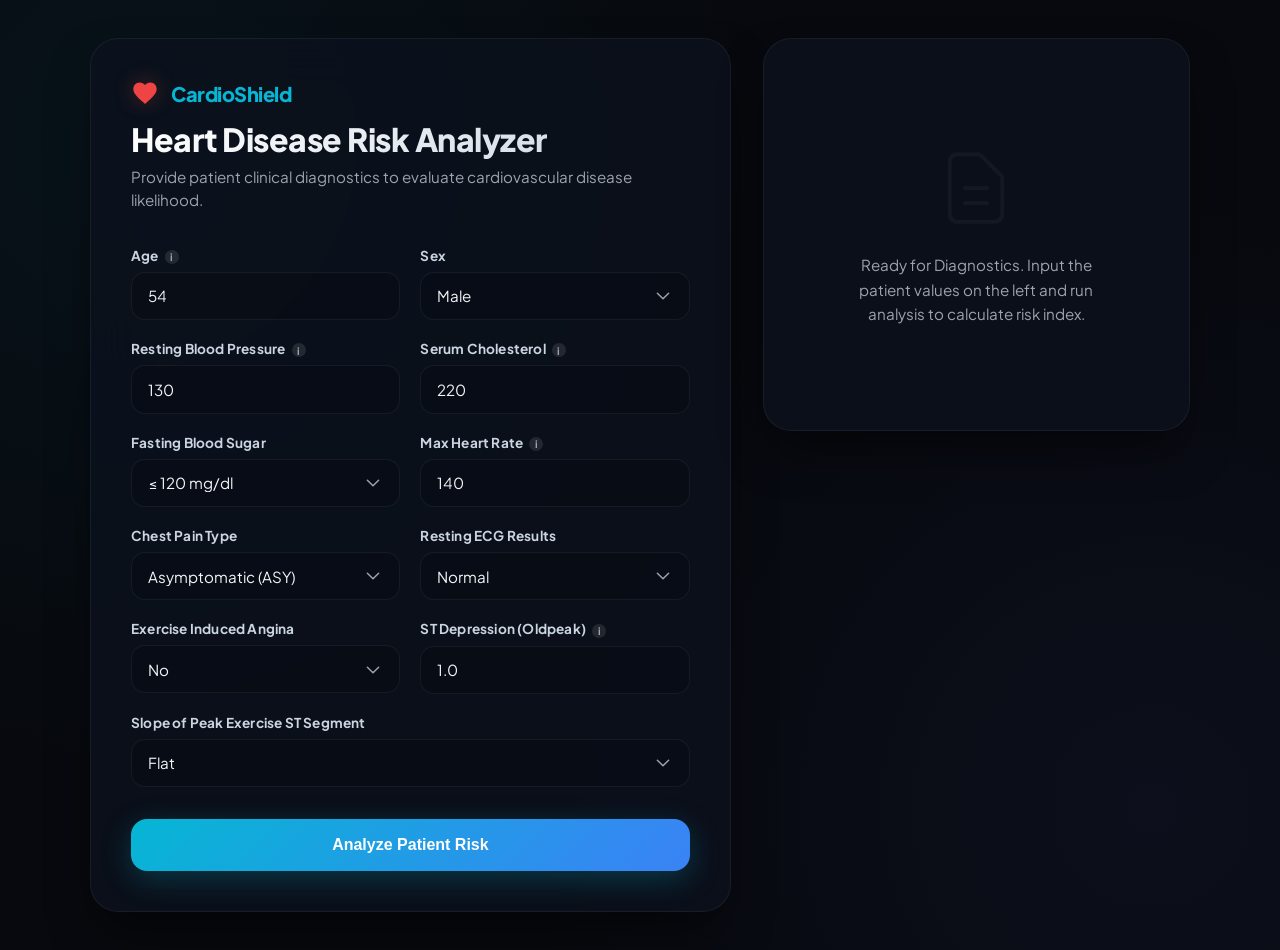
<file: static/index.html>
<!DOCTYPE html>
<html lang="en">
<head>
    <meta charset="UTF-8">
    <meta name="viewport" content="width=device-width, initial-scale=1.0">
    <meta name="description" content="CardioShield provides heart disease prediction using a machine learning K-Nearest Neighbors (KNN) model.">
    <title>Heart Disease Risk Analyzer</title>
    <link href="https://fonts.googleapis.com/css2?family=Plus+Jakarta+Sans:wght@300;400;500;600;700;800&display=swap" rel="stylesheet">
    <link rel="stylesheet" href="/static/css/style.css">
    <link rel="icon" type="image/png" href="/static/favicon.png">
    <script src="/static/js/script.js" defer></script>
</head>
<body>
    <div class="container">
        <!-- Form Panel -->
        <div class="card">
            <div class="header">
                <div class="logo-area">
                    <svg class="logo-icon" xmlns="http://www.w3.org/2000/svg" width="28" height="28" viewBox="0 0 24 24" fill="currentColor">
                        <path d="M12 21.35l-1.45-1.32C5.4 15.36 2 12.28 2 8.5 2 5.42 4.42 3 7.5 3c1.74 0 3.41.81 4.5 2.09C13.09 3.81 14.76 3 16.5 3 19.58 3 22 5.42 22 8.5c0 3.78-3.4 6.86-8.55 11.54L12 21.35z"/>
                    </svg>
                    <span style="font-weight: 800; font-size: 1.25rem; letter-spacing: -0.5px; color: var(--primary)">CardioShield</span>
                </div>
                <h1>Heart Disease Risk Analyzer</h1>
                <p>Provide patient clinical diagnostics to evaluate cardiovascular disease likelihood.</p>
            </div>

            <form id="predictionForm" onsubmit="handleFormSubmit(event)">
                <div class="form-grid">
                    <!-- Age -->
                    <div class="form-group">
                        <label for="Age">Age <span class="info-icon" title="Age in years">i</span></label>
                        <input type="number" id="Age" name="Age" min="1" max="120" value="54" required>
                    </div>

                    <!-- Sex -->
                    <div class="form-group">
                        <label for="Sex">Sex</label>
                        <select id="Sex" name="Sex" required>
                            <option value="M" selected>Male</option>
                            <option value="F">Female</option>
                        </select>
                    </div>

                    <!-- RestingBP -->
                    <div class="form-group">
                        <label for="RestingBP">Resting Blood Pressure <span class="info-icon" title="Resting blood pressure in mm Hg on admission to the hospital">i</span></label>
                        <input type="number" id="RestingBP" name="RestingBP" min="50" max="250" value="130" required>
                    </div>

                    <!-- Cholesterol -->
                    <div class="form-group">
                        <label for="Cholesterol">Serum Cholesterol <span class="info-icon" title="Serum cholesterol in mg/dl">i</span></label>
                        <input type="number" id="Cholesterol" name="Cholesterol" min="50" max="600" value="220" required>
                    </div>

                    <!-- FastingBS -->
                    <div class="form-group">
                        <label for="FastingBS">Fasting Blood Sugar</label>
                        <select id="FastingBS" name="FastingBS" required>
                            <option value="0" selected>&le; 120 mg/dl</option>
                            <option value="1">&gt; 120 mg/dl</option>
                        </select>
                    </div>

                    <!-- MaxHR -->
                    <div class="form-group">
                        <label for="MaxHR">Max Heart Rate <span class="info-icon" title="Maximum heart rate achieved during exercise">i</span></label>
                        <input type="number" id="MaxHR" name="MaxHR" min="50" max="220" value="140" required>
                    </div>

                    <!-- ChestPainType -->
                    <div class="form-group">
                        <label for="ChestPainType">Chest Pain Type</label>
                        <select id="ChestPainType" name="ChestPainType" required>
                            <option value="ASY" selected>Asymptomatic (ASY)</option>
                            <option value="ATA">Atypical Angina (ATA)</option>
                            <option value="NAP">Non-Anginal Pain (NAP)</option>
                            <option value="TA">Typical Angina (TA)</option>
                        </select>
                    </div>

                    <!-- RestingECG -->
                    <div class="form-group">
                        <label for="RestingECG">Resting ECG Results</label>
                        <select id="RestingECG" name="RestingECG" required>
                            <option value="Normal" selected>Normal</option>
                            <option value="ST">ST-T wave abnormality</option>
                            <option value="LVH">Left ventricular hypertrophy</option>
                        </select>
                    </div>

                    <!-- ExerciseAngina -->
                    <div class="form-group">
                        <label for="ExerciseAngina">Exercise Induced Angina</label>
                        <select id="ExerciseAngina" name="ExerciseAngina" required>
                            <option value="N" selected>No</option>
                            <option value="Y">Yes</option>
                        </select>
                    </div>

                    <!-- Oldpeak -->
                    <div class="form-group">
                        <label for="Oldpeak">ST Depression (Oldpeak) <span class="info-icon" title="ST depression induced by exercise relative to rest">i</span></label>
                        <input type="number" id="Oldpeak" name="Oldpeak" min="-5" max="10" step="0.1" value="1.0" required>
                    </div>

                    <!-- ST_Slope -->
                    <div class="form-group full-width">
                        <label for="ST_Slope">Slope of Peak Exercise ST Segment</label>
                        <select id="ST_Slope" name="ST_Slope" required>
                            <option value="Flat" selected>Flat</option>
                            <option value="Up">Upsloping</option>
                            <option value="Down">Downsloping</option>
                        </select>
                    </div>

                    <!-- Submit Button -->
                    <button type="submit" class="btn-predict" id="submitBtn">
                        <span class="btn-text">Analyze Patient Risk</span>
                        <div class="spinner"></div>
                    </button>
                </div>
            </form>
        </div>

        <!-- Results Panel -->
        <div class="card results-card">
            <!-- Default / Empty State -->
            <div id="placeholderState" class="placeholder-state">
                <svg xmlns="http://www.w3.org/2000/svg" fill="none" viewBox="0 0 24 24" stroke="currentColor" stroke-width="1">
                    <path stroke-linecap="round" stroke-linejoin="round" d="M9 12h6m-6 4h6m2 5H7a2 2 0 01-2-2V5a2 2 0 012-2h5.586a1 1 0 01.707.293l5.414 5.414a1 1 0 01.293.707V19a2 2 0 01-2 2z" />
                </svg>
                <p>Ready for Diagnostics. Input the patient values on the left and run analysis to calculate risk index.</p>
            </div>

            <!-- Calculated State -->
            <div id="resultState" class="result-state">
                <div class="gauge-container">
                    <svg class="gauge-svg" viewBox="0 0 160 160">
                        <circle class="gauge-bg" cx="80" cy="80" r="70" />
                        <circle class="gauge-value" id="gaugeCircle" cx="80" cy="80" r="70" />
                    </svg>
                    <div class="gauge-text">
                        <span class="gauge-percentage" id="riskPercent">0.0%</span>
                        <span class="gauge-label">Risk index</span>
                    </div>
                </div>

                <div class="badge" id="riskBadge">LOW RISK</div>
                <h3 class="result-title" id="resultTitle">Patient Health Normal</h3>
                <p class="result-desc" id="resultDesc">The indicators align with a normal profile. Periodic check-ups are always encouraged to maintain good cardiac health.</p>
            </div>
        </div>
    </div>
</body>
</html>
</file>
<file: static/css/style.css>
:root {
    --bg-color: #07090e;
    --card-bg: rgba(13, 18, 30, 0.75);
    --border-color: rgba(255, 255, 255, 0.06);
    --text-primary: #f3f4f6;
    --text-secondary: #9ca3af;
    --primary: #06b6d4; /* Vibrant Cyan */
    --primary-glow: rgba(6, 182, 212, 0.3);
    --danger: #ef4444; /* Crimson Red */
    --danger-glow: rgba(239, 68, 68, 0.3);
    --warning: #f59e0b; /* Amber */
    --warning-glow: rgba(245, 158, 11, 0.3);
    --success: #10b981; /* Emerald Green */
    --success-glow: rgba(16, 185, 129, 0.3);
    --card-border-hover: rgba(6, 182, 212, 0.2);
}

* {
    box-sizing: border-box;
    margin: 0;
    padding: 0;
}

body {
    font-family: 'Plus Jakarta Sans', sans-serif;
    background-color: var(--bg-color);
    color: var(--text-primary);
    min-height: 100vh;
    display: flex;
    justify-content: center;
    align-items: center;
    background-image: 
        radial-gradient(circle at 10% 15%, rgba(6, 182, 212, 0.06) 0%, transparent 45%),
        radial-gradient(circle at 90% 85%, rgba(99, 102, 241, 0.06) 0%, transparent 45%);
    padding: clamp(1rem, 3vw, 3rem);
}

.container {
    width: 100%;
    max-width: 1100px;
    display: grid;
    grid-template-columns: 1.2fr 0.8fr;
    gap: clamp(1.5rem, 2.5vw, 2.5rem);
    align-items: start;
}

.card {
    background: var(--card-bg);
    backdrop-filter: blur(24px);
    -webkit-backdrop-filter: blur(24px);
    border: 1px solid var(--border-color);
    border-radius: 28px;
    padding: clamp(1.5rem, 4vw, 2.5rem);
    box-shadow: 0 25px 50px -12px rgba(0, 0, 0, 0.6);
    transition: all 0.4s cubic-bezier(0.16, 1, 0.3, 1);
}

.card:hover {
    border-color: var(--card-border-hover);
    box-shadow: 0 25px 60px -10px rgba(6, 182, 212, 0.04);
}

.header {
    margin-bottom: 2.2rem;
}

.logo-area {
    display: flex;
    align-items: center;
    gap: 0.75rem;
    margin-bottom: 0.75rem;
}

.logo-icon {
    color: var(--danger);
    filter: drop-shadow(0 0 10px var(--danger-glow));
    animation: pulse 2s infinite alternate cubic-bezier(0.4, 0, 0.6, 1);
}

@keyframes pulse {
    0% { transform: scale(0.95); filter: drop-shadow(0 0 4px var(--danger-glow)); }
    100% { transform: scale(1.08); filter: drop-shadow(0 0 16px var(--danger-glow)); }
}

.header h1 {
    font-size: clamp(1.5rem, 3vw, 2rem);
    font-weight: 800;
    background: linear-gradient(135deg, #ffffff 0%, #cbd5e1 100%);
    -webkit-background-clip: text;
    -webkit-text-fill-color: transparent;
    letter-spacing: -0.5px;
}

.header p {
    color: var(--text-secondary);
    font-size: 0.95rem;
    margin-top: 0.4rem;
    line-height: 1.5;
}

.form-grid {
    display: grid;
    grid-template-columns: repeat(2, 1fr);
    gap: 1.25rem;
}

.form-group {
    display: flex;
    flex-direction: column;
    gap: 0.5rem;
}

.form-group.full-width {
    grid-column: span 2;
}

label {
    font-size: 0.85rem;
    font-weight: 700;
    color: #cbd5e1;
    letter-spacing: 0.2px;
}

.input-wrapper {
    position: relative;
    display: flex;
    align-items: center;
}

input, select {
    width: 100%;
    padding: 0.85rem 1rem;
    background: rgba(8, 12, 22, 0.75);
    border: 1px solid var(--border-color);
    border-radius: 14px;
    color: var(--text-primary);
    font-family: inherit;
    font-size: 0.95rem;
    transition: all 0.3s cubic-bezier(0.16, 1, 0.3, 1);
    outline: none;
    min-height: 48px; /* High accessibility touch target */
}

input:hover, select:hover {
    border-color: rgba(255, 255, 255, 0.15);
    background: rgba(8, 12, 22, 0.85);
}

input:focus, select:focus {
    border-color: var(--primary);
    box-shadow: 0 0 0 4px var(--primary-glow);
    background: #080c16;
}

select {
    appearance: none;
    background-image: url("data:image/svg+xml,%3Csvg xmlns='http://www.w3.org/2000/svg' fill='none' viewBox='0 0 24 24' stroke='%239ca3af' stroke-width='2'%3E%3Cpath stroke-linecap='round' stroke-linejoin='round' d='M19.5 8.25l-7.5 7.5-7.5-7.5'/%3E%3C/svg%3E");
    background-repeat: no-repeat;
    background-position: right 1.1rem center;
    background-size: 1.1rem;
    padding-right: 2.5rem;
}

.btn-predict {
    grid-column: span 2;
    padding: 1rem;
    background: linear-gradient(135deg, #06b6d4 0%, #3b82f6 100%);
    border: none;
    border-radius: 16px;
    color: white;
    font-weight: 700;
    font-size: 1rem;
    cursor: pointer;
    transition: all 0.3s cubic-bezier(0.16, 1, 0.3, 1);
    display: flex;
    justify-content: center;
    align-items: center;
    gap: 0.75rem;
    margin-top: 0.75rem;
    box-shadow: 0 8px 30px rgba(6, 182, 212, 0.25);
    min-height: 52px;
}

.btn-predict:hover {
    transform: translateY(-2px);
    box-shadow: 0 12px 35px rgba(6, 182, 212, 0.4);
    filter: brightness(1.05);
}

.btn-predict:active {
    transform: translateY(0);
}

/* Results Card styling */
.results-card {
    display: flex;
    flex-direction: column;
    justify-content: center;
    align-items: center;
    position: sticky;
    top: 2rem;
}

.placeholder-state {
    color: var(--text-secondary);
    display: flex;
    flex-direction: column;
    align-items: center;
    gap: 1.25rem;
    padding: 4rem 0;
    text-align: center;
}

.placeholder-state svg {
    color: rgba(255, 255, 255, 0.04);
    width: 90px;
    height: 90px;
    transition: all 0.5s ease;
}

.card:hover .placeholder-state svg {
    transform: scale(1.05);
    color: rgba(6, 182, 212, 0.06);
}

.placeholder-state p {
    max-width: 250px;
    line-height: 1.6;
    font-size: 0.95rem;
}

.result-state {
    display: none;
    flex-direction: column;
    align-items: center;
    width: 100%;
    animation: slideUp 0.6s cubic-bezier(0.16, 1, 0.3, 1) forwards;
}

@keyframes slideUp {
    from { opacity: 0; transform: translateY(20px); }
    to { opacity: 1; transform: translateY(0); }
}

/* Gauge styling */
.gauge-container {
    position: relative;
    width: min(200px, 45vw);
    height: min(200px, 45vw);
    margin-bottom: 1.75rem;
}

.gauge-svg {
    transform: rotate(-90deg);
    width: 100%;
    height: 100%;
}

.gauge-bg {
    fill: none;
    stroke: rgba(255, 255, 255, 0.03);
    stroke-width: 16;
}

.gauge-value {
    fill: none;
    stroke: var(--primary);
    stroke-width: 16;
    stroke-linecap: round;
    stroke-dasharray: 440;
    stroke-dashoffset: 440;
    transition: stroke-dashoffset 1.2s cubic-bezier(0.16, 1, 0.3, 1), stroke 0.6s ease;
}

.gauge-text {
    position: absolute;
    top: 50%;
    left: 50%;
    transform: translate(-50%, -50%);
    text-align: center;
    display: flex;
    flex-direction: column;
    width: 90%;
}

.gauge-percentage {
    font-size: clamp(1.8rem, 5vw, 2.6rem);
    font-weight: 850;
    color: var(--text-primary);
    letter-spacing: -1px;
    line-height: 1.1;
}

.gauge-label {
    font-size: 0.7rem;
    color: var(--text-secondary);
    text-transform: uppercase;
    letter-spacing: 1.5px;
    font-weight: 700;
    margin-top: 0.25rem;
}

.badge {
    display: inline-flex;
    align-items: center;
    gap: 0.5rem;
    padding: 0.55rem 1.4rem;
    border-radius: 99px;
    font-weight: 800;
    font-size: 0.825rem;
    text-transform: uppercase;
    letter-spacing: 0.75px;
    margin-bottom: 1.5rem;
    transition: all 0.3s ease;
}

.badge-safe {
    background: rgba(16, 185, 129, 0.08);
    color: var(--success);
    border: 1px solid rgba(16, 185, 129, 0.15);
    box-shadow: 0 0 20px rgba(16, 185, 129, 0.05);
}

.badge-warning {
    background: rgba(245, 158, 11, 0.08);
    color: var(--warning);
    border: 1px solid rgba(245, 158, 11, 0.15);
    box-shadow: 0 0 20px rgba(245, 158, 11, 0.05);
}

.badge-risk {
    background: rgba(239, 68, 68, 0.08);
    color: var(--danger);
    border: 1px solid rgba(239, 68, 68, 0.15);
    box-shadow: 0 0 20px rgba(239, 68, 68, 0.05);
}

.result-title {
    font-size: clamp(1.2rem, 2.5vw, 1.4rem);
    font-weight: 800;
    margin-bottom: 0.75rem;
    letter-spacing: -0.2px;
    text-align: center;
}

.result-desc {
    font-size: 0.95rem;
    color: var(--text-secondary);
    line-height: 1.6;
    text-align: center;
    max-width: 320px;
}

/* Spinner and loading */
.spinner {
    display: none;
    width: 22px;
    height: 22px;
    border: 3px solid rgba(255, 255, 255, 0.2);
    border-radius: 50%;
    border-top-color: white;
    animation: spin 0.6s linear infinite;
}

@keyframes spin {
    to { transform: rotate(360deg); }
}

.loading .spinner {
    display: block;
}
.loading .btn-text {
    display: none;
}

.info-icon {
    display: inline-flex;
    align-items: center;
    justify-content: center;
    width: 14px;
    height: 14px;
    background: rgba(255, 255, 255, 0.1);
    border-radius: 50%;
    font-size: 0.65rem;
    color: var(--text-secondary);
    cursor: help;
    margin-left: 0.25rem;
    vertical-align: middle;
    font-weight: bold;
}

.info-icon:hover {
    background: var(--primary);
    color: white;
}

/* RESPONSIVE LAYOUT MEDIA QUERIES */

/* Tablet & Smaller Screens */
@media (max-width: 900px) {
    .container {
        grid-template-columns: 1fr;
    }
    .results-card {
        position: relative;
        top: 0;
    }
}

/* Mobile Screens (Form inputs layout to single column) */
@media (max-width: 600px) {
    .form-grid {
        grid-template-columns: 1fr;
    }
    .form-group.full-width {
        grid-column: span 1;
    }
    .btn-predict {
        grid-column: span 1;
    }
}

/* Tiny mobile viewport enhancements */
@media (max-width: 380px) {
    body {
        padding: 0.5rem;
    }
    .card {
        padding: 1.25rem 1rem;
        border-radius: 20px;
    }
    .btn-predict {
        border-radius: 12px;
    }
    input, select {
        padding: 0.75rem 0.85rem;
        border-radius: 10px;
    }
}
</file>
